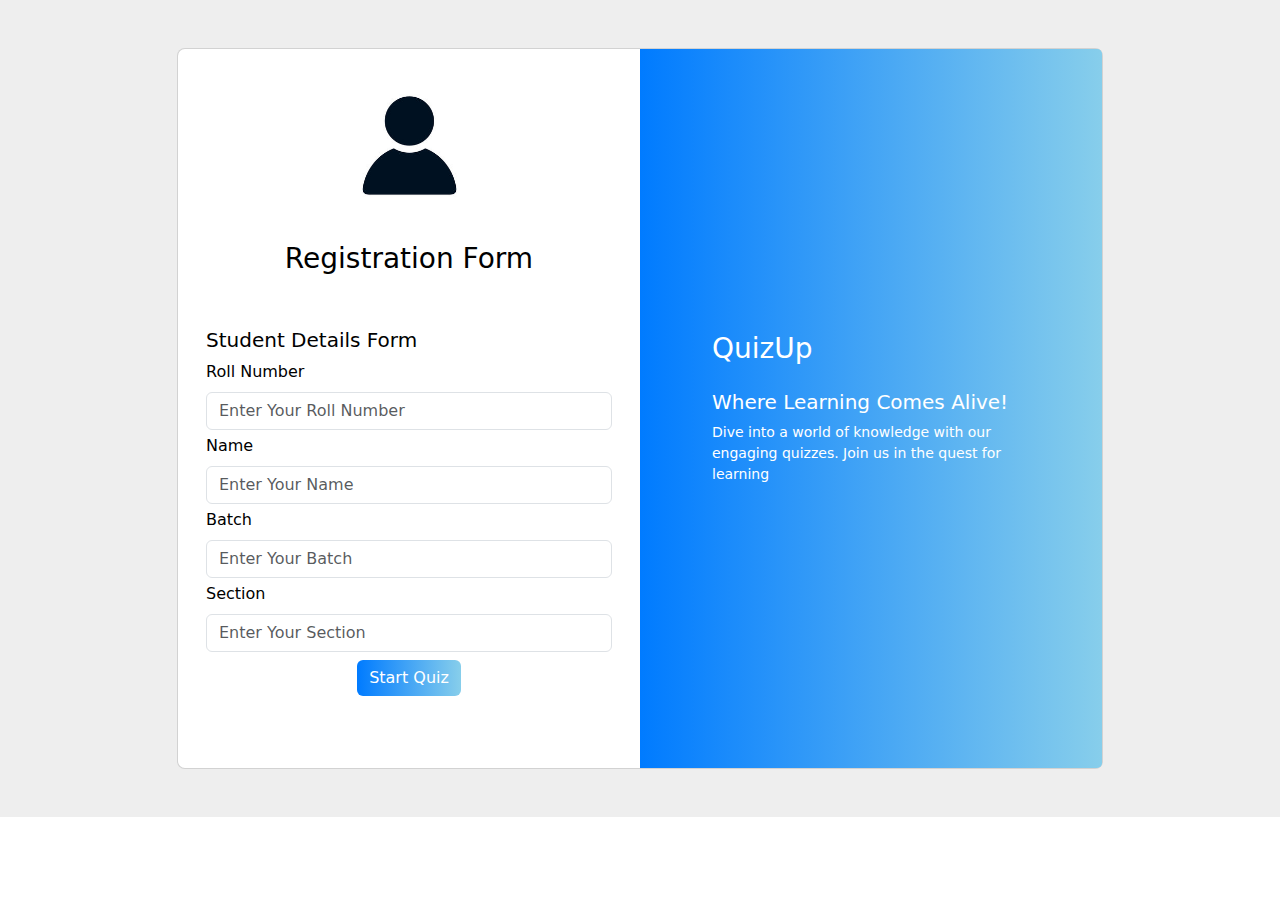
<file: index.html>
<!DOCTYPE html>
<html lang="en">
<head>
    <meta charset="UTF-8">
    <meta name="viewport" content="width=device-width, initial-scale=1.0">
    <title>Registration Form</title>
    <link rel="stylesheet" href="style.css">
    <link href="https://cdn.jsdelivr.net/npm/bootstrap@5.3.3/dist/css/bootstrap.min.css" rel="stylesheet" integrity="sha384-QWTKZyjpPEjISv5WaRU9OFeRpok6YctnYmDr5pNlyT2bRjXh0JMhjY6hW+ALEwIH" crossorigin="anonymous">
</head>
<body>
    <section class="h-100 gradient-form" style="background-color: #eee;">
        <div class="container py-5 h-100">
            <div class="row d-flex justify-content-center align-items-center h-100">
                <div class="col-xl-10">
                    <div class="card rounded-3 text-black">
                        <div class="row g-0">
                            <div class="col-lg-6">
                                <div class="card-body p-md-1 mx-md-4">
                                    <div class="text-center">
                                        <img src="./360_F_65772719_A1UV5kLi5nCEWI0BNLLiFaBPEkUbv5Fv.jpg" style="width: 185px;" alt="logo">
                                        <h3 class="mt-1 mb-5 pb-1">Registration Form</h3>
                                    </div>
                                    <form id="studentForm">
                                        <h5>Student Details Form</h5>
                                        <div data-mdb-input-init class="form-outline mb-1" >
                                            <label class="form-label" for="rollNo">Roll Number</label>
                                            <input type="text" id="rollNo" class="form-control" placeholder="Enter Your Roll Number" />
                                        </div>
                                        <div data-mdb-input-init class="form-outline mb-1" >
                                            <label class="form-label" for="name">Name</label>
                                            <input type="text" id="name" class="form-control" placeholder="Enter Your Name" />
                                        </div>
                                        <div data-mdb-input-init class="form-outline mb-1" >
                                            <label class="form-label" for="batch">Batch</label>
                                            <input type="text" id="batch" class="form-control" placeholder="Enter Your Batch" />
                                        </div>
                                        <div data-mdb-input-init class="form-outline mb-1">
                                            <label class="form-label" for="section">Section</label>
                                            <input type="text" id="section" class="form-control" placeholder="Enter Your Section" />
                                        </div>
                                        <div class="text-center pt-1 mb-5 pb-1">
                                            <button data-mdb-button-init data-mdb-ripple-init class="btn btn-primary btn-block fa-lg mb-3" type="submit" style="background: linear-gradient(to right, #007bff, #87ceeb); border: none;">Start Quiz</button>
                                        </div>
                                    </form>
                                </div>
                            </div>
                            <div style="background: linear-gradient(to right, #007bff, #87ceeb)" class="col-lg-6 d-flex align-items-center gradient-custom-2">
                                <div class="text-white px-3 py-1 p-md-5 mx-md-4">
                                    <h3 class="mb-4">QuizUp</h3>
                                    <h5>Where Learning Comes Alive!</h5>
                                    <p class="small mb-0">Dive into a world of knowledge with our engaging quizzes. Join us in the quest for learning</p>
                                </div>
                            </div>
                        </div>
                    </div>
                </div>
            </div>
        </div>
    </section>

    <script>
        document.getElementById('studentForm').addEventListener('submit', function (e) {
            e.preventDefault();
            // Capture user information
            const userName = document.getElementById("name").value;
            const userRoll = document.getElementById("rollNo").value;
            const userBatch = document.getElementById("batch").value;
            const userSection = document.getElementById("section").value;

            // Store user information in local storage
            localStorage.setItem("userName", userName);
            localStorage.setItem("userRoll", userRoll);
            localStorage.setItem("userBatch", userBatch);
            localStorage.setItem("userSection", userSection);

             // Check if any of the fields are empty
    if (!userName || !userRoll || !userBatch || !userSection) {
        alert("Please fill in all fields before starting the quiz.");
        return; // Stop further execution
    }

            // Redirect to quiz page
            window.location.href = './quiz.html';
        });
    </script>
</body>
</html>
</file>
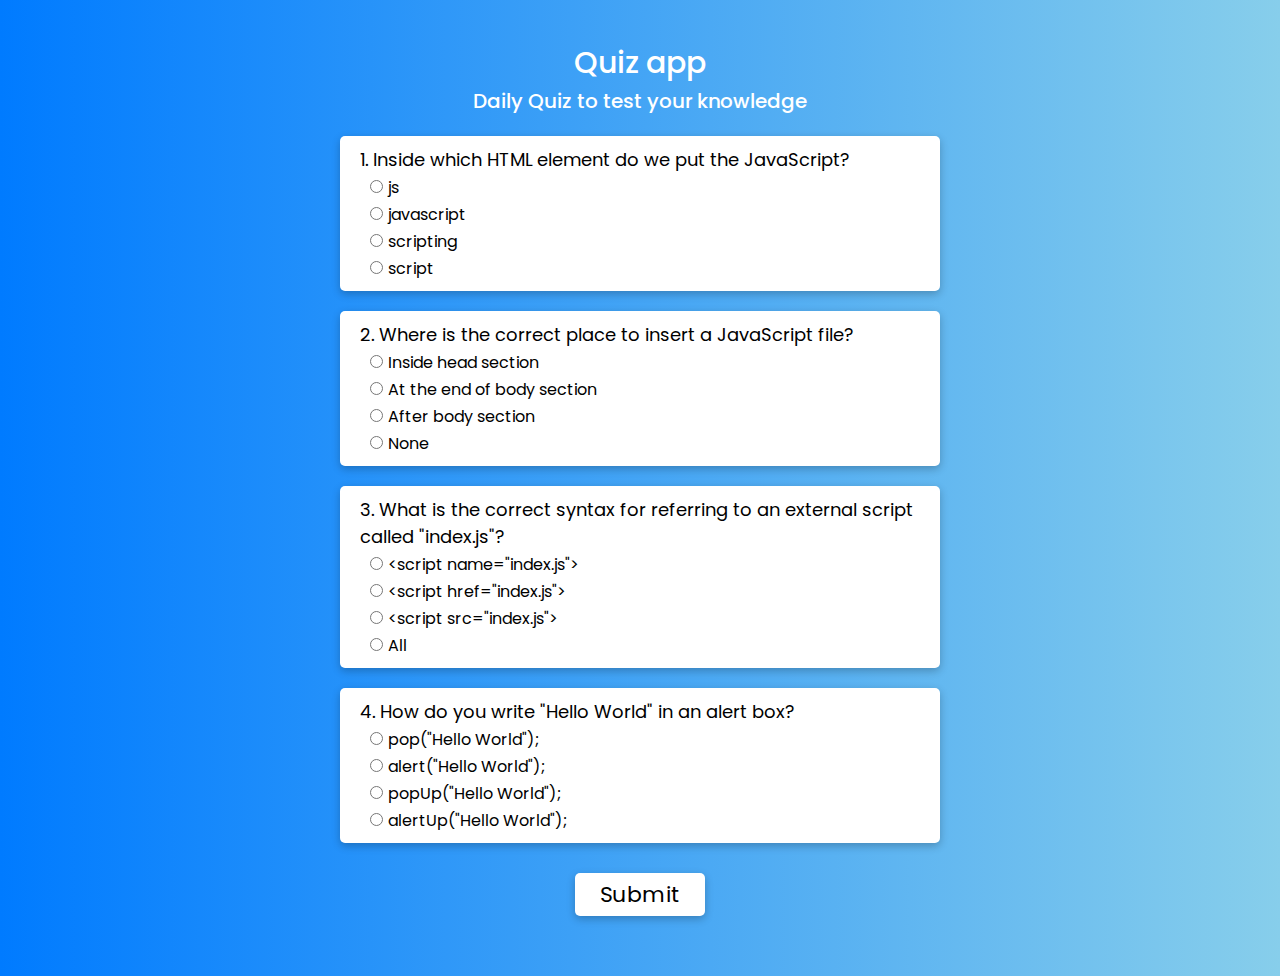
<file: quiz .html>
<!DOCTYPE html>
<html lang="en">

<head>
    <meta charset="UTF-8">
    <meta name="viewport" content="width=device-width, initial-scale=1.0">
    <title>Quiz app</title>
    <link rel="stylesheet" href="./style1.css">
    <link rel="shortcut icon" href="./images/favicon.ico" type="image/x-icon">
</head>

<body>

    <main>
        <section class="quiz">
            <div class="heading">
                <p class="title">Quiz app</p>
                <p class="subtitle">Daily Quiz to test your knowledge</p>
            </div>
            <div class="result hide">
                <p>You scored 5 /5</p>
                <p class="reload">
                    <button onclick="document.location.reload(true)">Try Again</button>
                </p>
            </div>
            <form class="quiz-form">
                <div class="question ">
                    <p>1. Inside which HTML element do we put the JavaScript?</p>
                    <div class="option">
                        <input type="radio" name="q1" value="A">
                        <label for="">js</label>
                    </div>
                    <div class="option">
                        <input type="radio" name="q1" value="B">
                        <label for="">javascript</label>
                    </div>
                    <div class="option">
                        <input type="radio" name="q1" value="C">
                        <label for="">scripting</label>
                    </div>
                    <div class="option">
                        <input type="radio" name="q1" value="D">
                        <label for="">script</label>
                    </div>
                </div>
                <div class="question">
                    <p>2. Where is the correct place to insert a JavaScript file?</p>
                    <div class="option">
                        <input type="radio" name="q2" value="A" >
                        <label for="">Inside head section</label>
                    </div>
                    <div class="option">
                        <input type="radio" name="q2" value="B">
                        <label for="">At the end of body section</label>
                    </div>
                    <div class="option">
                        <input type="radio" name="q2" value="C">
                        <label for="">After body section</label>
                    </div>
                    <div class="option">
                        <input type="radio" name="q2" value="D">
                        <label for="">None</label>
                    </div>
                </div>
                <div class="question">
                    <p>3. What is the correct syntax for referring to an external script called "index.js"?</p>
                    <div class="option">
                        <input type="radio" name="q3" value="A" >
                        <label for="">&#60;script name="index.js"&#62;</label>
                    </div>
                    <div class="option">
                        <input type="radio" name="q3" value="B">
                        <label for="">&#60;script href="index.js"&#62;</label>
                    </div>
                    <div class="option">
                        <input type="radio" name="q3" value="C">
                        <label for="">&#60;script src="index.js"&#62;</label>
                    </div>
                    <div class="option">
                        <input type="radio" name="q3" value="D">
                        <label for="">All</label>
                    </div>
                </div>
                <div class="question ">
                    <p>4. How do you write "Hello World" in an alert box?</p>
                    <div class="option">
                        <input type="radio" name="q4" value="A">
                        <label for="">pop("Hello World");</label>
                    </div>
                    <div class="option">
                        <input type="radio" name="q4" value="B">
                        <label for="">alert("Hello World");</label>
                    </div>
                    <div class="option">
                        <input type="radio" name="q4" value="C">
                        <label for="">popUp("Hello World");</label>
                    </div>
                    <div class="option">
                        <input type="radio" name="q4" value="D">
                        <label for="">alertUp("Hello World");</label>
                    </div>
                </div>
                
                <div class="submit">
                    <input type="submit" value="Submit">
                </div>
            </form>
        </section>
    </main>

    <script src="./index.js"></script>
</body>

</html>
</file>
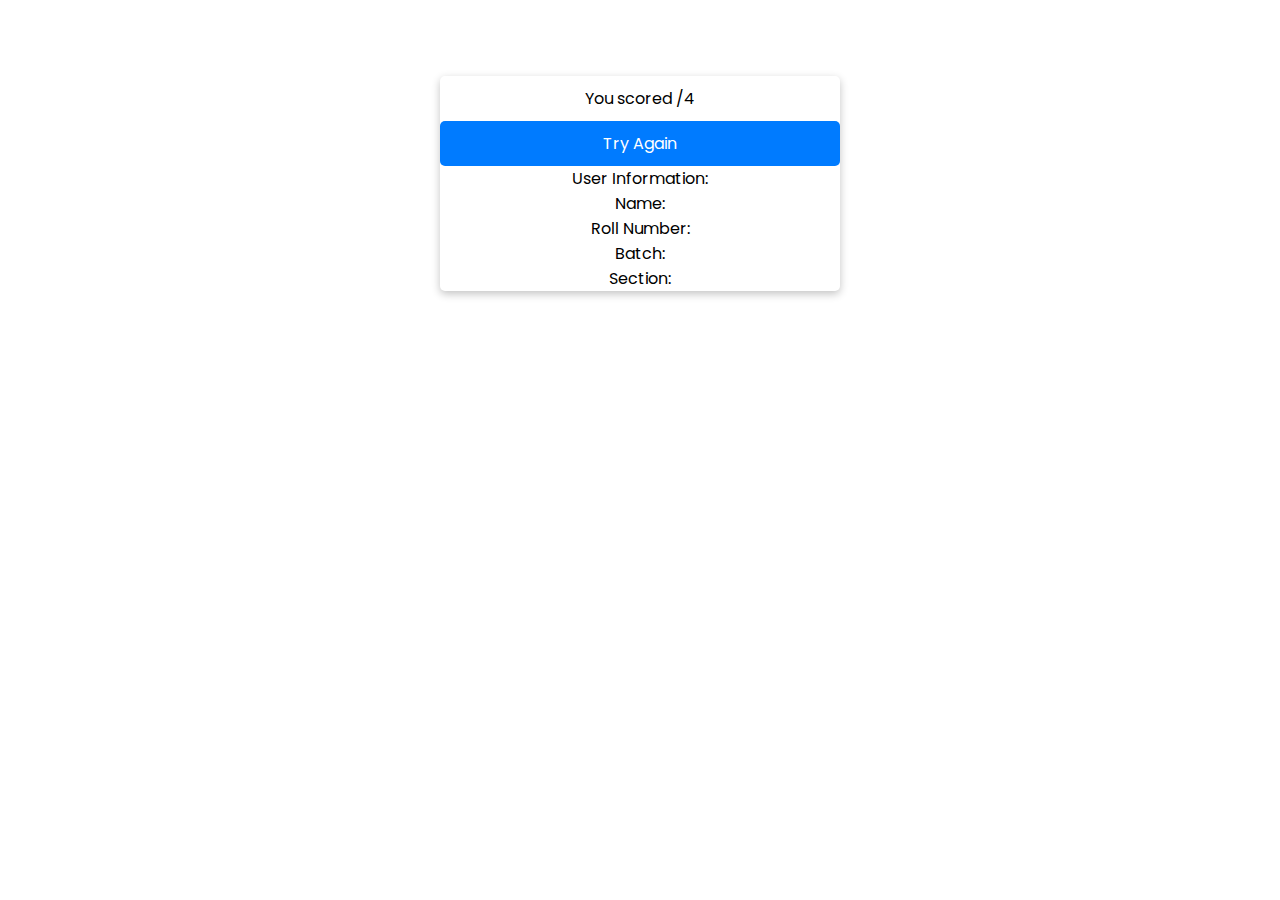
<file: result.html>
<!DOCTYPE html>
<html lang="en">
<head>
    <meta charset="UTF-8">
    <meta name="viewport" content="width=device-width, initial-scale=1.0">
    <title>Quiz Result</title>
    <link rel="stylesheet" href="./style1.css">
    <link rel="shortcut icon" href="./images/favicon.ico" type="image/x-icon">
</head>
<body>
    <main>
        <section class="quiz-result">
            <div class="heading">
                <p class="title">Quiz Result</p>
            </div>
            <div class="result">
                <!-- JavaScript will populate this element with the score -->
                <p id="score">You scored <span id="userScore"></span>/4</p>
                <p class="reload">
                    <button onclick="document.location.href = './index.html'">Try Again</button>
                </p>
                <p>User Information:</p>
                <p>Name: <span id="userName"></span></p>
                <p>Roll Number: <span id="userRoll"></span></p>
                <p>Batch: <span id="userBatch"></span></p>
                <p>Section: <span id="userSection"></span></p>
            </div>
        </section>
    </main>

    <script>
        // Retrieve user information from local storage
        const userName = localStorage.getItem("userName");
        const userRoll = localStorage.getItem("userRoll");
        const userBatch = localStorage.getItem("userBatch");
        const userSection = localStorage.getItem("userSection");
        
        // Retrieve the score from the URL parameter
        const urlParams = new URLSearchParams(window.location.search);
        const score = urlParams.get('score');

        // Display user information and score on the result page
        document.getElementById("userName").textContent = userName;
        document.getElementById("userRoll").textContent = userRoll;
        document.getElementById("userBatch").textContent = userBatch;
        document.getElementById("userSection").textContent = userSection;
        document.getElementById("userScore").textContent = score;
    </script>
</body>
</html>
</file>
<file: style.css>
.gradient-custom-2 {
    /* fallback for old browsers */
    background: #fccb90;
    
    /* Chrome 10-25, Safari 5.1-6 */
    background: -webkit-linear-gradient(to right, #ee7724, #d8363a, #dd3675, #b44593);
    
    /* W3C, IE 10+/ Edge, Firefox 16+, Chrome 26+, Opera 12+, Safari 7+ */
    background: linear-gradient(to right, #ee7724, #d8363a, #dd3675, #b44593);
    }
    
    @media (min-width: 768px) {
    .gradient-form {
    height: 100vh !important;
    }
    }
    @media (min-width: 769px) {
    .gradient-custom-2 {
    border-top-right-radius: .3rem;
    border-bottom-right-radius: .3rem;
    }
    }
    .bi-person-circle {
        font-size: 10rem; /* Adjust the size of the icon */
        color: #007bff; /* Set the color of the icon */
        /* Add any additional styling you want */
      }
</file>
<file: style1.css>
@import url("https://fonts.googleapis.com/css2?family=Poppins:ital,wght@0,100;0,200;0,300;0,400;0,500;0,600;0,700;0,800;0,900;1,100;1,200;1,300;1,400;1,500;1,600;1,700;1,800;1,900&display=swap");
@import url("https://cdn.jsdelivr.net/npm/bootstrap-icons@1.8.2/font/bootstrap-icons.css");

:root {
  --box-shadow: rgba(0, 0, 0, 0.24) 0px 3px 8px;
}

* {
  margin: 0;
  padding: 0;
  box-sizing: border-box;
  font-size: 16px;
  font-family: "Poppins", sans-serif;
  text-decoration: none;
  list-style: none;
}

.quiz {
  background: linear-gradient(to right, #007bff, #87ceeb);
  padding: 30px;
}
.heading {
  margin: 10px auto 10px auto;
}
.heading .title {
  font-size: 30px;
  color: #fff;
  font-weight: 500;
  text-align: center;
}
.heading .subtitle {
  font-size: 20px;
  color: #fff;
  font-weight: 500;
  text-align: center;
}

.result {
  text-align: center;
  min-width: 350px;
  max-width: 400px;
  margin: 20px auto;
  border-radius: 5px;
  background: white;
  box-shadow: var(--box-shadow);
}
.result p:first-child {
  padding: 10px 20px;
}
.hide {
  display: none;
}
.reload button {
  background-color: #007bff;
  color: #fff;
  padding: 10px 20px;
  border-radius: 5px 5px 5px 5px;
  width: 100%;
  border: 0px;
}

.quiz-form {
  max-width: 600px;
  margin: auto;
}
.question {
  background-color: #fff;
  padding: 10px 20px;
  border-radius: 5px;
  margin: 20px 0px;
  box-shadow: var(--box-shadow);
}
.question > * {
  font-size: 18px;
}
.option {
  margin-left: 10px;
}
.correct {
  background-color: #c8ffdf;
}
.wrong {
  background-color: #ff5d5d;
}
.submit {
  text-align: center;
  margin: 30px 0px;
}
.submit input {
  background-color: white;
  padding: 5px 25px;
  color: black;
  font-size: 22px;
  border-radius: 5px;
  box-shadow: var(--box-shadow);
  border: 0;
}
.submit input:hover {
  background-color: #007bff;
  cursor: pointer;
  color: white;
  border: 2px solid white;
}
</file>
